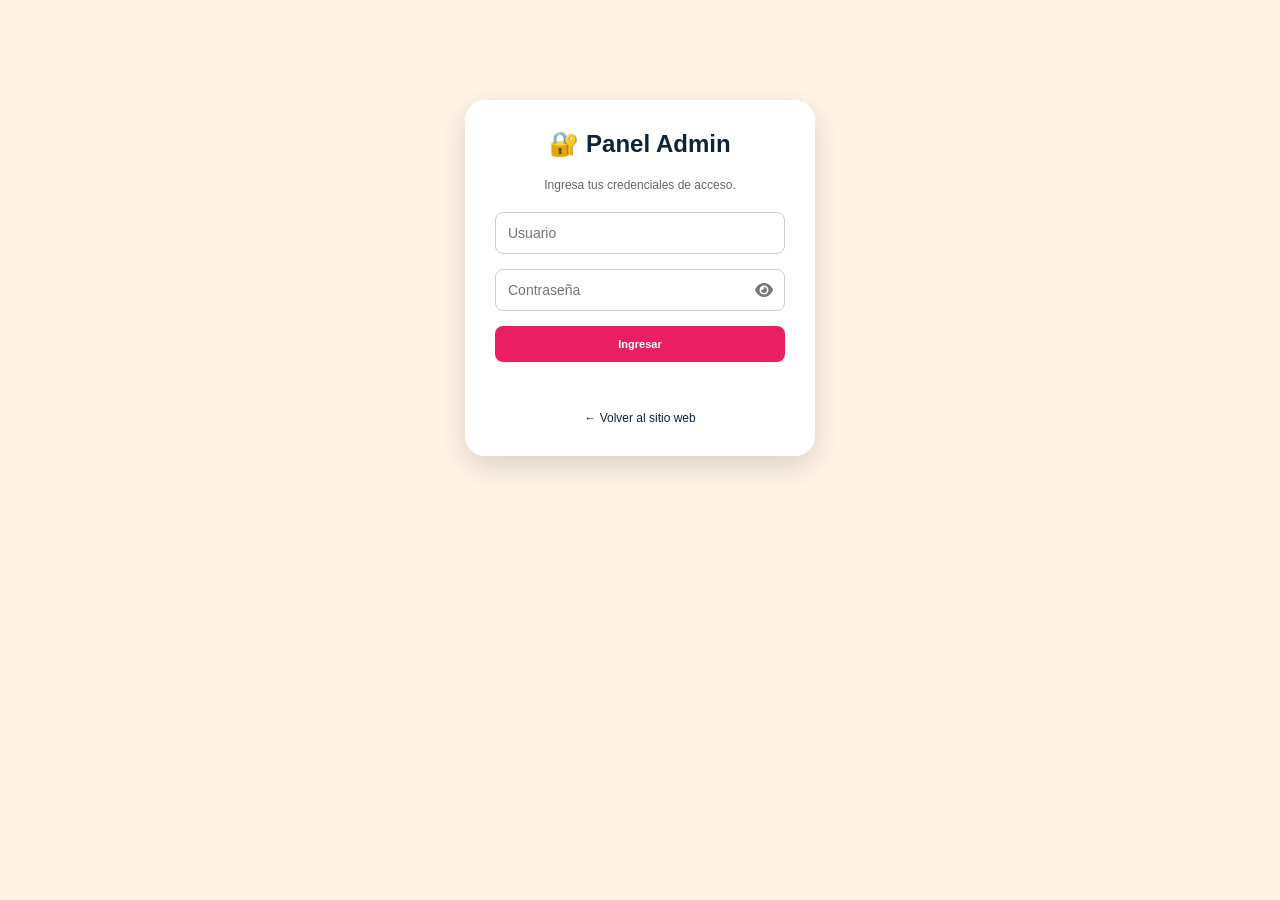
<file: login.html>
<!DOCTYPE html>
<html lang="es">
<head>
    <meta charset="UTF-8">
    <meta name="viewport" content="width=device-width, initial-scale=1.0">
    <title>Login Administrador | Estefany Travel</title>
    <link rel="stylesheet" href="styles.css">
    <link rel="stylesheet" href="https://cdnjs.cloudflare.com/ajax/libs/font-awesome/6.5.1/css/all.min.css">
    <style>
        .login-box {
            max-width: 350px;
            margin: 80px auto;
            background: white;
            padding: 30px;
            border-radius: 20px;
            box-shadow: 0 10px 30px rgba(0,0,0,0.15);
            text-align: center;
        }
        .login-box h2 {
            color: var(--azul);
            margin-bottom: 20px;
        }
        .input-group {
            position: relative;
            margin-bottom: 15px;
        }
        .login-input {
            width: 100%;
            padding: 12px 40px 12px 12px;
            border: 1px solid #ccc;
            border-radius: 8px;
            font-size: 14px;
        }
        .toggle-password {
            position: absolute;
            right: 12px;
            top: 50%;
            transform: translateY(-50%);
            cursor: pointer;
            color: #777;
        }
        .btn-login {
            background: var(--rosa);
            color: white;
            border: none;
            padding: 12px;
            border-radius: 8px;
            font-weight: bold;
            width: 100%;
            cursor: pointer;
        }
        .btn-login:disabled {
            background: #ccc;
            cursor: not-allowed;
        }
        #mensaje-bloqueo {
            color: #e53935;
            font-size: 12px;
            margin-top: 10px;
            font-weight: bold;
        }
    </style>
</head>
<body style="padding: 20px;" onload="verificarBloqueo()">

<div class="login-box">
    <h2>🔐 Panel Admin</h2>
    <p style="font-size: 12px; color: #666; margin-bottom: 20px;">Ingresa tus credenciales de acceso.</p>
    
    <div class="input-group">
        <input type="text" id="user" class="login-input" placeholder="Usuario">
    </div>

    <div class="input-group">
        <input type="password" id="pass" class="login-input" placeholder="Contraseña">
        <i class="fas fa-eye toggle-password" id="ojo-btn" onclick="togglePassword()"></i>
    </div>
    
    <button class="btn-login" id="btn-ingresar" onclick="verificarLogin()">Ingresar</button>
    <div id="mensaje-bloqueo"></div>

    <br><br>
    <a href="index.html" style="font-size: 12px; color: var(--azul); text-decoration: none;">← Volver al sitio web</a>
</div>

<script>
    function togglePassword() {
        let passInput = document.getElementById("pass");
        let ojo = document.getElementById("ojo-btn");
        if (passInput.type === "password") {
            passInput.type = "text";
            ojo.classList.remove("fa-eye");
            ojo.classList.add("fa-eye-slash");
        } else {
            passInput.type = "password";
            ojo.classList.remove("fa-eye-slash");
            ojo.classList.add("fa-eye");
        }
    }

    function verificarBloqueo() {
        let tiempoBloqueo = localStorage.getItem("tiempoBloqueoAdmin");
        if (tiempoBloqueo) {
            let ahora = new Date().getTime();
            if (ahora < tiempoBloqueo) {
                let segundosRestantes = Math.ceil((tiempoBloqueo - ahora) / 1000);
                bloquearInterfaz(segundosRestantes);
            } else {
                localStorage.removeItem("tiempoBloqueoAdmin");
                localStorage.setItem("intentosFallidos", "0");
            }
        }
    }

    function bloquearInterfaz(segundos) {
        let btn = document.getElementById("btn-ingresar");
        let msg = document.getElementById("mensaje-bloqueo");
        btn.disabled = true;

        let intervalo = setInterval(() => {
            segundos--;
            msg.innerText = `Demasiados intentos fallidos. Bloqueado por seguridad. Espera ${segundos}s`;
            if (segundos <= 0) {
                clearInterval(intervalo);
                btn.disabled = false;
                msg.innerText = "";
                localStorage.removeItem("tiempoBloqueoAdmin");
                localStorage.setItem("intentosFallidos", "0");
            }
        }, 1000);
    }

    function verificarLogin() {
        let intentos = parseInt(localStorage.getItem("intentosFallidos")) || 0;
        let u = document.getElementById("user").value;
        let p = document.getElementById("pass").value;

        let usuarioCorrecto = "admin";
        let passwordCorrecta = "estefany2026";

        if (u === usuarioCorrecto && p === passwordCorrecta) {
            localStorage.setItem("sesionAdmin", "activo");
            localStorage.setItem("intentosFallidos", "0");
            window.location.href = "admin.html";
        } else {
            intentos++;
            localStorage.setItem("intentosFallidos", intentos);
            if (intentos >= 3) {
                let unMinutoDespues = new Date().getTime() + 60000; // 60 segundos
                localStorage.setItem("tiempoBloqueoAdmin", unMinutoDespues);
                verificarBloqueo();
            } else {
                alert(`❌ Usuario o contraseña incorrectos. Te quedan ${3 - intentos} intentos.`);
            }
        }
    }
</script>

</body>
</html>
</file>
<file: styles.css>
/* RESET GENERAL Y ESTABILIDAD DE PANTALLA */
* {
    margin: 0;
    padding: 0;
    box-sizing: border-box;
}
:root{
    --rosa: #e91e63;
    --naranja: #ff9800;
    --azul: #0d233a;
    --verde: #25d366;
    --arena: #fff4e6;
    --blanco: #ffffff;
}

html, body {
    overflow-x: hidden;
    background-color: #fff4e6;
    position: relative;
}

body {
    font-family: 'Poppins', sans-serif;
    color: #333;
    padding-bottom: 20px;
}

/* HEADER Y NAVBAR FIJO Y ESTABLE */
header {
    background: #ffffff;
    backdrop-filter: blur(12px);
    display: flex;
    justify-content: space-between;
    align-items: center;
    padding: 14px 18px;
    position: sticky;
    top: 0;
    z-index: 1000;
    box-shadow: 0 2px 10px rgba(0,0,0,0.1);
}

.header-container {
    display: flex;
    align-items: center;
    gap: 12px;
}

.logo-img{
    width:85px;
    height:85px;
    border-radius:50%;
    background:white;
    padding:4px;
    box-shadow:0 6px 20px rgba(0,0,0,.10);
}

.logo-text {
    font-family: 'Satisfy', cursive;
    font-size: 22px;
    color: var(--rosa);
    font-weight: bold;
    line-height: 1;
}
.logo-slogan{
    display:block;
    font-size:10px;
    color:#666;
    letter-spacing:.5px;
    margin-top:2px;
    font-weight:600;
}
.carrito-icon {
    font-size: 20px;
    cursor: pointer;
    position: relative;
    background: white;
    padding: 8px 12px;
    border-radius: 50px;
    font-weight: bold;
    color: var(--azul);
    box-shadow: 0 4px 12px rgba(0,0,0,.08);
}

#carrito-contador {
    background-color: #e91e63;
    color: white;
    border-radius: 50%;
    padding: 2px 6px;
    font-size: 11px;
    position: absolute;
    top: -5px;
    right: -5px;
}

/* CARRUSEL DE BANNERS Y FLYERS PROMOCIONALES */
.hero-carousel-container {
    display: flex;
    gap: 15px;
    overflow-x: auto;
    overflow-y: hidden;
    padding: 10px 15px 15px 15px;
    scroll-snap-type: x mandatory;
    -webkit-overflow-scrolling: touch;
    background: transparent;
}

.hero-carousel-container::-webkit-scrollbar {
    height: 4px;
}
.hero-carousel-container::-webkit-scrollbar-thumb {
    background: rgba(255, 255, 255, 0.4);
    border-radius: 10px;
}

.hero-banner-item {
    flex: 0 0 100%;
    width: 100%;
    scroll-snap-align: start;
}

/* HERO BANNER ESTABLE / FLYER */
.hero {
    background: linear-gradient(135deg, rgba(255,152,0,.92), rgba(233,30,99,.88)), url('tu-imagen-de-playa.jpg');
    background-size: cover;
    background-position: center;
    background-repeat: no-repeat;
    color: white;
    padding: 35px 20px;
    text-align: left;
    border-radius: 25px;
    box-shadow: 0 8px 20px rgba(233,30,99,.2);
    position: relative;
    z-index: 2;
    overflow: hidden;
}

/* Si es un flyer subido por admin, ocupa todo el banner sin degradado */
.hero.flyer-promocional {
    padding: 0;
    background: #000;
    height: 220px;
}

.hero.flyer-promocional img {
    width: 100%;
    height: 100%;
    object-fit: cover;
    display: block;
}

.hero-content { max-width: 100%; }

.hero-title{
    font-family:'Nunito',sans-serif;
    font-size:2.3rem;
    font-weight:900;
    line-height:0.95;
    color:#fff;
    text-shadow: 0 3px 10px rgba(0,0,0,.25);
}

.hero-title span{ display:block; }

.hero-divider{
    width:160px;
    height:4px;
    background:rgba(255,255,255,.95);
    border-radius:50px;
    margin:8px 0 12px 0;
}

.hero p{
    font-size:14px;
    line-height:1.4;
    max-width:280px;
    margin:0;
    font-weight:500;
}

/* SECCIONES Y TÍTULOS CON SOMBRA Y EFECTO */
.planes-section{
    padding: 10px 15px 30px;
    background: #ffffff;
    border-radius: 30px 30px 0 0;
    margin-top: 10px;
    position: relative;
    z-index: 3;
}

.beneficios-section,
.testimonios-section{
    padding:25px 15px;
    background: #ffffff;
}

.section-title {
    font-family: 'Nunito', sans-serif;
    font-size: 1.9rem;
    font-weight: 900;
    color: #0d233a;
    margin: 35px 15px 5px;
    line-height: 1.2;
    text-shadow: 0 3px 12px rgba(13, 35, 58, 0.15);
}

.section-title::after {
    content: "";
    display: block;
    width: 90px;
    height: 4px;
    background: linear-gradient(90deg, #ff9800, #e91e63);
    border-radius: 20px;
    margin-top: 6px;
    box-shadow: 0 3px 8px rgba(233, 30, 99, 0.25);
}

/* ====================================================
   SCROLL HORIZONTAL INDEPENDIENTE POR FILA (FILA 1 Y FILA 2)
   ==================================================== */
.cards-container {
    display: flex;
    gap: 15px;
    overflow-x: auto;
    overflow-y: hidden;
    padding: 8px 5px 12px 5px;
    scroll-snap-type: x mandatory;
    -webkit-overflow-scrolling: touch;
}

.cards-container::-webkit-scrollbar {
    height: 4px;
}
.cards-container::-webkit-scrollbar-thumb {
    background: rgba(233, 30, 99, 0.3);
    border-radius: 10px;
}

.card-wrapper {
    flex: 0 0 220px;
    width: 220px;
    scroll-snap-align: start;
    display: flex;
    flex-direction: column;
    align-items: center;
    background: #fdfdfd;
    border-radius: 20px;
    padding: 10px;
    box-shadow: 0 4px 12px rgba(0,0,0,0.08);
    border: 1px solid #f0f0f0;
}

/* TARJETAS DE PASADÍAS */
.card {
    width: 100%;
    border-radius: 14px;
    overflow: hidden;
    position: relative;
    min-height: 220px;
    background-size: cover;
    background-position: center;
    background-repeat: no-repeat;
    box-shadow: 0 6px 15px rgba(0,0,0,.1);
}

.card-overlay {
    background: linear-gradient(to top, rgba(13,35,58,.92) 45%, rgba(13,35,58,.15));
    position: absolute;
    top: 0; left: 0; right: 0; bottom: 0;
    padding: 10px;
    display: flex;
    flex-direction: column;
    justify-content: flex-end;
    color: white;
}

.badge{
    position: absolute;
    top: 10px;
    left: 10px;
    z-index: 10;
    padding: 4px 10px;
    border-radius: 50px;
    font-size: 9px;
    font-weight: 700;
    text-transform: uppercase;
    box-shadow: 0 3px 8px rgba(0,0,0,.15);
}

.badge.familiar { background-color: #4caf50; color: white; }
.badge.vip { background-color: #ffb300; color: #0d233a; }
.badge.relax { background-color: #00bcd4; color: white; }

.card h4{
    font-family: 'Baloo 2', sans-serif;
    font-size: 0.9rem;
    font-weight: 800;
    line-height: 1.2;
    color: white;
    text-shadow: 0 2px 5px rgba(0,0,0,.5);
    margin-bottom: 4px;
}

.card p { display: none; }

button {
    width: 100%;
    padding: 7px 4px;
    border: none;
    border-radius: 6px;
    font-family: 'Poppins', sans-serif;
    font-size: 11px;
    font-weight: 600;
    cursor: pointer;
    text-align: center;
}

.btn-primary { background: linear-gradient(135deg, #ff9800, #ffb300); color: white; }
.btn-secondary { background: rgba(255,255,255,.12); color: white; backdrop-filter: blur(5px); }

/* BENEFICIOS & TESTIMONIOS */
.beneficios-grid { display: flex; flex-direction: column; gap: 12px; }
.beneficio-item {
    background: #fdfdfd;
    padding: 15px;
    border-radius: 14px;
    display: flex;
    align-items: center;
    gap: 12px;
    box-shadow: 0 4px 12px rgba(0,0,0,.05);
}
.beneficio-icono { font-size: 28px; }
.beneficio-item h5 { color: #0d233a; font-size: 14px; margin-bottom: 2px; }
.beneficio-item p { font-size: 11px; color: #666; }

.testimonios-container { display: flex; flex-direction: column; gap: 12px; margin-bottom: 20px; }
.testimonio-card {
    background: #fdfdfd;
    padding: 16px;
    border-radius: 14px;
    border-left: 5px solid var(--rosa);
    box-shadow: 0 4px 12px rgba(0,0,0,.05);
}
.testimonio-texto { font-style: italic; font-size: 13px; color: #444; margin-bottom: 8px; line-height: 1.5; }
.testimonio-autor { font-size: 11px; font-weight: 600; color: #0d233a; }

/* BOTONES OPINIONES Y PQRS */
.atencion-cliente-container { display: flex; gap: 10px; justify-content: space-between; margin-top: 15px; }
.btn-atencion {
    flex: 1; border: none; padding: 12px 10px; border-radius: 12px; font-size: 12px; font-weight: 700; cursor: pointer;
}
.btn-atencion.opiniones { background-color: #fff0f5; color: #e91e63; border: 1px solid rgba(233, 30, 99, 0.15); }
.btn-atencion.pqrs { background-color: #f0f4f8; color: #0d233a; border: 1px solid rgba(13, 35, 58, 0.15); }

/* VENTANA MODAL */
.modal {
    position: fixed; top: 0; left: 0; width: 100%; height: 100%;
    background-color: rgba(0, 0, 0, 0.6); display: none; justify-content: center; align-items: center; z-index: 2000; padding: 15px;
}
.modal-content {
    background-color: white; padding: 25px 20px; border-radius: 15px; width: 100%; max-width: 400px; position: relative; box-shadow: 0 8px 25px rgba(0,0,0,0.3); max-height: 85vh; overflow-y: auto;
}
.close-btn { position: absolute; top: 12px; right: 15px; font-size: 26px; font-weight: bold; cursor: pointer; color: #999; }
.modal-content h4 { color: #0f2c59; font-size: 18px; margin-bottom: 12px; border-bottom: 2px solid #ff9800; padding-bottom: 6px; }
.btn-modal-cerrar { background-color: #0f2c59; color: white; padding: 12px; margin-top: 15px; width: 100%; border: none; border-radius: 8px; font-weight: bold; cursor: pointer; }

/* BOTÓN WHATSAPP FLOTANTE GLOBAL */
.whatsapp-flotante {
    position: fixed; bottom: 20px; right: 20px; width: 60px; height: 60px; background-color: #25d366; border-radius: 50px; text-align: center; box-shadow: 2px 2px 10px rgba(0,0,0,0.3); z-index: 9999; display: flex; align-items: center; justify-content: center; animation: pulseWhatsapp 2s infinite;
}
.whatsapp-flotante img { width: 35px; height: 35px; }
@keyframes pulseWhatsapp {
    0% { transform: scale(1); }
    50% { transform: scale(1.08); }
    100% { transform: scale(1); }
}

/* FOOTER */
footer {
    background: linear-gradient(135deg, #0d233a, #102c47); color: white; text-align: center; padding: 25px 15px; margin-top: 35px; font-size: 11px;
}
footer p { opacity: 0.8; }
.location-text { margin-top: 4px; font-weight: 600; letter-spacing: 0.5px; opacity: 1 !important; }
footer .legal-text { font-size: 12px; margin-top: 10px; line-height: 1.4; opacity: 0.8; }

/* CARRITO LATERAL */
.panel-carrito{
    display: none; position: fixed; top: 80px; right: 15px; width: 340px; max-width: calc(100% - 30px); max-height: 75vh; background: #fff; border-radius: 25px; overflow-y: auto; z-index: 99999; box-shadow: 0 20px 50px rgba(0,0,0,.20);
}
.carrito-header{ display: flex; justify-content: space-between; align-items: center; padding: 15px; border-bottom: 1px solid #ddd; }
.carrito-header h3{ margin: 0; }
.carrito-header button{ width: auto; background: none; border: none; font-size: 22px; cursor: pointer; }
#lista-carrito{ padding: 15px; }
.carrito-footer{ padding: 15px; border-top: 1px solid #ddd; font-weight: bold; }

/* BOTONES DE LAS TARJETAS */
.acciones-card-externas {
    display: flex;
    justify-content: center;
    gap: 8px;
    margin-top: 8px;
    width: 100%;
}

.icon-btn {
    width: 38px;
    height: 38px;
    border: none;
    border-radius: 50%;
    font-size: 16px;
    cursor: pointer;
    display: flex;
    align-items: center;
    justify-content: center;
    box-shadow: 0 3px 8px rgba(0,0,0,0.15);
    transition: transform 0.2s;
}

.icon-btn:hover { transform: scale(1.08); }

.whatsapp-btn {
    background: linear-gradient(135deg, #25d366, #1ebe57);
    color: white;
}

.whatsapp-btn img {
    width: 20px;
    height: 20px;
    object-fit: contain;
}

.btn-info { background: #ff9800; color: white; }
.btn-carrito { background: #0D47A1; color: white; }

.precios{ display: flex; gap: 8px; margin-top: 4px; }
.precio-item{ display: flex; flex-direction: column; }
.precio-item span{ font-size: 8px; color: rgba(255,255,255,.75); text-transform: uppercase; font-weight: 600; }
.precio-item strong{ font-size: 14px; font-weight: 800; color: #fff; text-shadow: 0 2px 6px rgba(0,0,0,.45); }

/* MENÚ LATERAL */
.menu button { font-size: 24px; background: none; border: none; cursor: pointer; margin: 10px; }
.menu-lateral {
  position: fixed; top: 0; left: -250px; width: 250px; height: 100%; background: #0f172a; box-shadow: 5px 0 15px rgba(0,0,0,0.3); transition: left 0.3s ease; z-index: 9999;
}
.menu-lateral ul { list-style: none; padding: 10px 0; }
.menu-lateral li { margin: 8px 0; }
.menu-lateral a {
  display: flex; align-items: center; gap: 12px; padding: 12px 20px; color: #ffffff !important; text-decoration: none; font-weight: 600; font-size: 15px;
}
.menu-lateral a:hover { background: rgba(255,255,255,0.1); }
.overlay { position: fixed; top: 0; left: 0; width: 100%; height: 100%; background: rgba(0,0,0,0.5); display: none; z-index: 9998; }

/* Selector cantidad y fecha */
.selector-cantidad { display: flex; align-items: center; justify-content: space-between; gap: 10px; margin: 15px 0; }
.selector-cantidad h4 { font-size: 14px; margin: 0; color: #0d233a; }
.contador-reserva { display: flex; align-items: center; gap: 10px; }
.contador-reserva button { width: 38px; height: 38px; border-radius: 50%; background: #ff9800; color: white; font-size: 20px; font-weight: bold; }
.contador-reserva span { font-size: 22px; font-weight: 800; color: #0d233a; }
.selector-fecha input { width: 100%; padding: 8px; border-radius: 5px; border: 1px solid #ccc; }
</file>
